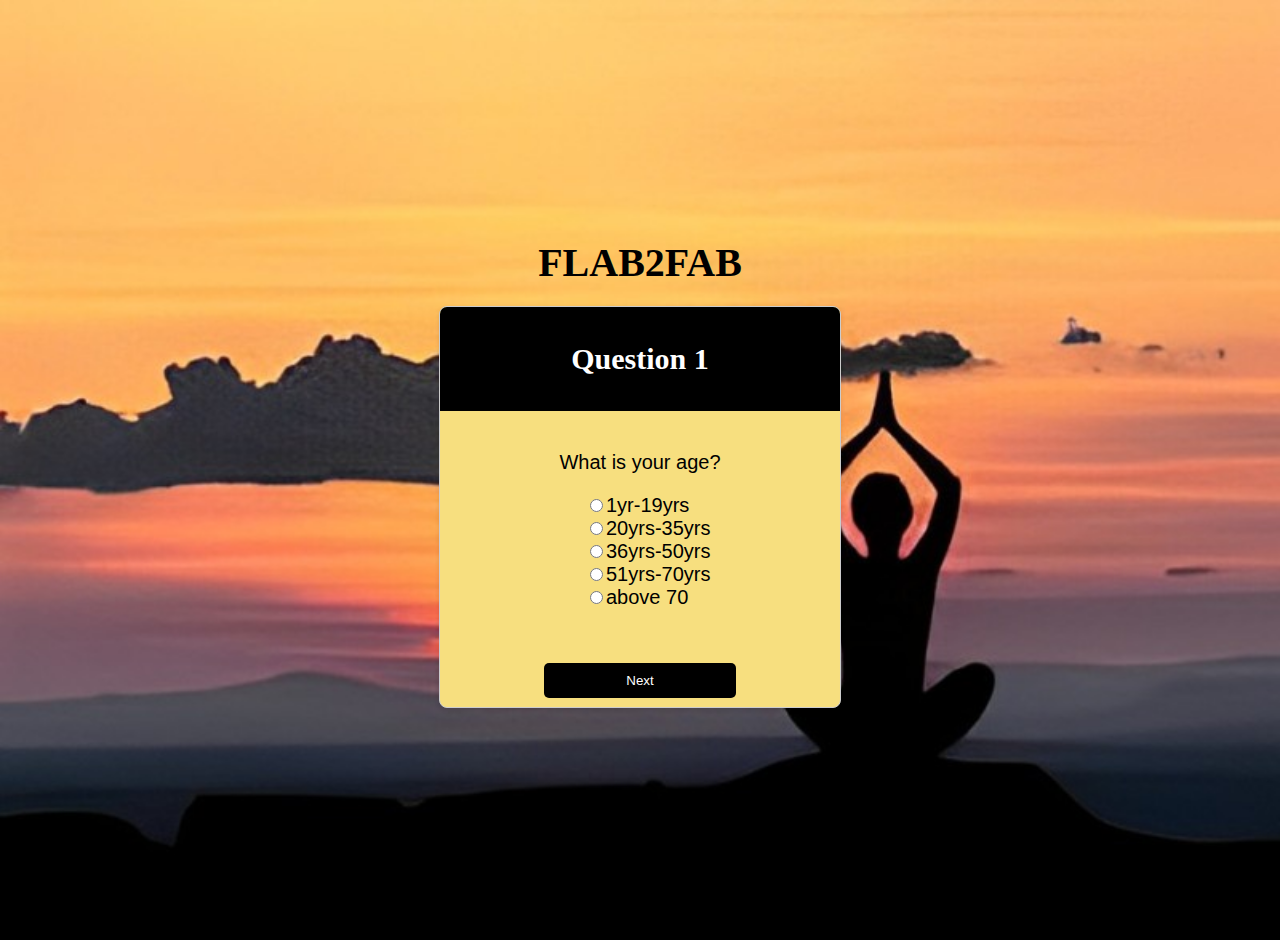
<file: index.html>
<!DOCTYPE html>
<html lang="en">
<head>
  <meta charset="UTF-8">
  <meta name="viewport" content="width=device-width, initial-scale=1.0">
  
  <style>
     body {
            background-image: url('yoga1 (1).jpeg');
            background-size: cover;
            background-repeat: no-repeat;
            font-family:cursive;
            font-size: 20px;
            background-color: #f0f0f0;
            margin: 0;
            padding: 20px;
            display: flex;
            justify-content: center;
            align-items: center;
            flex-direction: column; /* Align items vertically */
            min-height: 100vh;
        }
    h1 {
            color: #000;
            font-size: 2em;
            margin-bottom: 20px;
            /* flex: 1 1 100%; */
        }
        .radio{
            text-align: left;
            margin-left: 125px;
        }
  
    .quiz-card {
      display: none;
      width: 400px;
      height: 400px;
      background-color: #fff;
      border: 1px solid #ccc;
      border-radius: 8px;
      box-shadow: 0 2px 5px rgba(0, 0, 0, 0.1);
      margin-bottom: 20px;
      overflow: hidden;
      text-align: center;
    }

    .quiz-card.active {
      display: block;
      background-color:rgb(247, 223, 127);
    }

    .quiz-card-header {
      background-color: black;
      color: #fff;
      padding: 10px;
    }

    .quiz-card-content {
      padding: 20px;
      font-family: 'Quicksand', sans-serif;
    
     
    }

    .button-container {
      display: flex;
      justify-content: space-between;
    }

    .submit-btn {
       margin-top: 40px;
      background-color: black;
      color: #fff;
      padding: 10px;
      border: none;
      border-radius: 5px;
      cursor: pointer;
      width: 48%; /* Adjust the width as needed */
    }
    
  </style>

</head>

<body>
<h1>FLAB2FAB</h1>
    
  <div class="quiz-card active" id="card1" >
    <div class="quiz-card-header">
      <h2>Question 1</h2>
    </div>
    <div class="quiz-card-content">
      <p>What is your age?</p>
      <div class="radio">
        <input type="radio" name="q1" placeholder="Your answer..."required>1yr-19yrs
        <br>
        <input type="radio" name="q1" placeholder="Your answer..."required>20yrs-35yrs
        <br>
        <input type="radio" name="q1" placeholder="Your answer..."required>36yrs-50yrs
        <br>
        <input type="radio" name="q1" placeholder="Your answer..."required>51yrs-70yrs
        <br>
        <input type="radio" name="q1" placeholder="Your answer..."required>above 70
        <br>
      </div>
      
    </div>
    <div class="btn-container"> <button  style=" margin-top: 34px;" class="submit-btn" onclick="nextCard('card2')">Next</button></div>
   
  </div>

  <div class="quiz-card" id="card2">
    <div class="quiz-card-header">
      <h2>Question 2</h2>
    </div>
    <div class="quiz-card-content">
      <p>Your gender?</p>
      <div class="radio">
        <input type="radio" name="q2" placeholder="Your answer..."required>Female
        <br>
        <input type="radio" name="q2" placeholder="Your answer..."required>Male
        <br>
      </div>
      
    </div>
    <div class="btn-container"><button class="submit-btn" onclick="prevCard('card1')">Previous</button>
      <button style=" margin-top: 101px;" class="submit-btn" onclick="nextCard('card3')">Next</button></div>
    
    
  </div>

  <div class="quiz-card" id="card3">
    <div class="quiz-card-header">
      <h2>Question 3</h2>
    </div>
    <div class="quiz-card-content">
      <p>Your height?(in cm)</p>
      <input type="number" name="q3" placeholder="Your answer..."required>
    </div>
    <div class="btn-container"><button class="submit-btn" onclick="prevCard('card2')">Previous</button>
      <button style=" margin-top: 126px;" class="submit-btn" onclick="nextCard('card4')">Next</button></div>
    
  </div>
  <div class="quiz-card" id="card4">
    <div class="quiz-card-header">
      <h2>Question 4</h2>
    </div>
    <div class="quiz-card-content">
      <p>Your weight?(in kg)</p>
      <input type="number" name="q4" placeholder="Your answer..."required>
    </div>
    <div class="btn-container"><button class="submit-btn" onclick="prevCard('card3')">Previous</button>
      <button style=" margin-top: 120px;" class="submit-btn" onclick="nextCard('card5')">Next</button></div>
    
  </div>
  <div class="quiz-card" id="card5">
    <div class="quiz-card-header">
      <h2>Question 5</h2>
    </div>
    <div class="quiz-card-content">
      <p>How many servings of fruits and vegetables do you eat each day?</p>
      <input type="number" name="q5" placeholder="Your answer..."required>
    </div>
    <div class="btn-container"><button class="submit-btn" onclick="prevCard('card4')">Previous</button>
      <button style=" margin-top: 100px;"class="submit-btn" onclick="nextCard('card6')">Next</button></div>
    
  </div>
  <div class="quiz-card" id="card6">
    <div class="quiz-card-header">
      <h2>Question 6</h2>
    </div>
    <div class="quiz-card-content">
      <p>How many servings of processed foods do you eat each day?</p>
      <input type="number" name="q6" placeholder="Your answer..." required>
    </div>
    <div class="btn-container"><button class="submit-btn" onclick="prevCard('card5')">Previous</button>
      <button style=" margin-top: 100px;" class="submit-btn" onclick="nextCard('card7')">Next</button></div>
    
  </div>
  <div class="quiz-card" id="card7">
    <div class="quiz-card-header">
      <h2>Question 7</h2>
    </div>
    <div class="quiz-card-content">
      <p>How many times per week do you exercise for at least 30 minutes?</p>
      <input type="number" name="q7" placeholder="Your answer..." required>
    </div>
    <div class="btn-container"><button class="submit-btn" onclick="prevCard('card6')">Previous</button>
      <button style=" margin-top: 100px;" class="submit-btn" onclick="nextCard('card8')">Next</button></div>
    
  </div>
  <div class="quiz-card" id="card8">
    <div class="quiz-card-header">
      <h2>Question 8</h2>
    </div>
    <div class="quiz-card-content">
      <p>Do you have any family history of obesity?</p>
      <div class="radio">
        <input type="radio" name="q8" placeholder="Your answer..." required>yes
        <br>
        <input type="radio" name="q8" placeholder="Your answer..." required>no
        <br>
        <input type="radio" name="q8" placeholder="Your answer..."required>unsure
        <br>
      </div>
      
    </div>
    <div class="btn-container"> <button class="submit-btn" onclick="prevCard('card7')">Previous</button>
      <button style=" margin-top: 56px;" class="submit-btn" onclick="nextCard('card9')">Next</button></div>
   
  </div>
  <div class="quiz-card" id="card9">
    <div class="quiz-card-header">
      <h2>Question 9</h2>
    </div>
    <div class="quiz-card-content">
      <p>Do you have any other health conditions that may contribute to your weight?</p>
      <input type="text" id="question9" name="question9">
    </div>
    <div class="btn-container"><button class="submit-btn" onclick="prevCard('card8')">Previous</button>
      <button style=" margin-top: 101px;" class="submit-btn" onclick="nextCard('card10')">Next</button></div>
    
  </div>
  <div class="quiz-card" id="card10">
    <div class="quiz-card-header">
      <h2>Question 10</h2>
    </div>
    <div class="quiz-card-content">
      <p>Do you consume alcohol?</p>
      <div class="radio">
        <input type="radio" name="q10" placeholder="Your answer..." required>yes
        <br>
        <input type="radio" name="q10" placeholder="Your answer..."required>no
        <br>
      </div>
      
    </div>
    <div class="btn-container"><button class="submit-btn" onclick="prevCard('card9')">Previous</button>
      <button style=" margin-top: 103px;"class="submit-btn" onclick="nextCard('card11')">Next</button></div>
    

  </div>
  <div class="quiz-card" id="card11">
    <div class="quiz-card-header">
      <h2>Question 11</h2>
    </div>
    <div class="quiz-card-content">
      <p>How many hours do you sleep in a day?</p>
      <input type="number" name="q11" placeholder="Your answer..." required>
      
    </div>
    <div class="btn-container"><button class="submit-btn" onclick="prevCard('card10')">Previous</button>
      <button style=" margin-top: 126px;"class="submit-btn" onclick="nextCard('card12')">Next</button></div>
    

  </div>
  <div class="quiz-card" id="card12">
    <div class="quiz-card-header">
      <h2>Question 12</h2>
    </div>
    <div class="quiz-card-content">
      <p>Have you been sick in last 20 days?</p>
      <div class="radio">
        <input type="radio" name="q10" placeholder="Your answer..." >yes
        <br>
        <input type="radio" name="q10" placeholder="Your answer...">no
        <br>
      </div>
      
      
    </div>
    <div class="btn-container"><button class="submit-btn" onclick="prevCard('card11')">Previous</button>
      <button style=" margin-top: 100px;"class="submit-btn" ><a href="popup.html" style="color: white;
        text-decoration: none;">Submit</a></button></div>
    
  
  </div>
  
</div>
<div id="resultCard" class="result-card"></div>
<script>
    function showCard(cardId) {
      document.querySelectorAll('.quiz-card').forEach(card => {
        card.classList.remove('active');
      });
  
      document.getElementById(cardId).classList.add('active');
    }
  
    function nextCard(currentCardId) {
      var currentCardNumber = parseInt(currentCardId.replace('card', ''));
      var nextCardNumber = currentCardNumber ;
  
      // Show the next card if it exists
      var nextCardId = 'card' + nextCardNumber;
      if (document.getElementById(nextCardId)) {
        showCard(nextCardId);
      } else {
        submitQuiz();
      }
    }
  
    function prevCard(currentCardId) {
      var currentCardNumber = parseInt(currentCardId.replace('card', ''));
      var prevCardNumber = currentCardNumber ;
  
      // Show the previous card if it exists
      var prevCardId = 'card' + prevCardNumber;
      if (document.getElementById(prevCardId)) {
        showCard(prevCardId);
      }
    }
  
   
     
     
    
    
    
  </script>
  

</body>
</html>
</file>
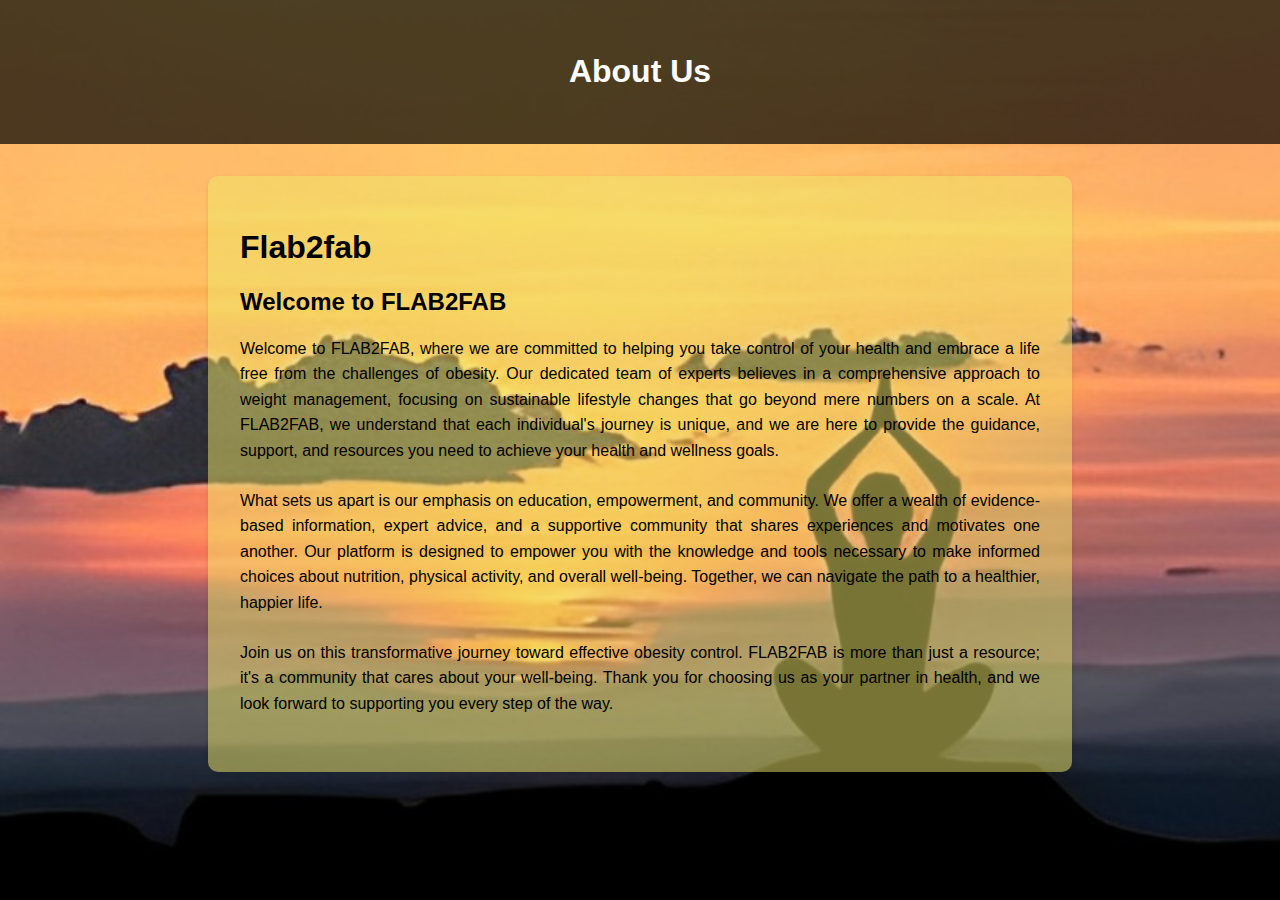
<file: aboutUs.html>
<!DOCTYPE html>
<html lang="en">
<head>
  <meta charset="UTF-8">
  <meta name="viewport" content="width=device-width, initial-scale=1.0">
  <title></title>
  <style>
    body {
      font-family: Arial, sans-serif;
      margin: 0;
      padding: 0;
      background-image: url('yoga1\ \(1\).jpeg');
      background-size: cover;
      background-repeat: no-repeat;
      background-attachment: fixed;
      
    }
    header {
      background-color: rgba(0, 0, 0, 0.7);
      color: #fff;
      text-align: center;
      padding: 2rem 0;
    }
    .container {
      max-width: 800px;
      margin: 2rem auto;
      padding: 2rem;
      box-shadow: 0 2px 4px rgba(0, 0, 0, 0.1);
      border-radius: 10px;
      background-color: rgba(240, 231, 105,0.5) ;
    }
    .about-text {
      line-height: 1.6;
      text-align: justify;
      margin-bottom: 1.5rem;
    }
  </style>
</head>
<body>
  <header>
    <h1>About Us</h1>
  </header>
  <div class="container">
    <h1>Flab2fab</h1>
    <h2>Welcome to FLAB2FAB</h2>
    <p class="about-text">
        Welcome to FLAB2FAB, where we are committed to helping you take control of your health and embrace a life free from the challenges of obesity. Our dedicated team of experts believes in a comprehensive approach to weight management, focusing on sustainable lifestyle changes that go beyond mere numbers on a scale. At FLAB2FAB, we understand that each individual's journey is unique, and we are here to provide the guidance, support, and resources you need to achieve your health and wellness goals.
    </p>
    <p class="about-text">
        What sets us apart is our emphasis on education, empowerment, and community. We offer a wealth of evidence-based information, expert advice, and a supportive community that shares experiences and motivates one another. Our platform is designed to empower you with the knowledge and tools necessary to make informed choices about nutrition, physical activity, and overall well-being. Together, we can navigate the path to a healthier, happier life.
    </p>
    <p class="about-text">
        Join us on this transformative journey toward effective obesity control. FLAB2FAB is more than just a resource; it's a community that cares about your well-being. Thank you for choosing us as your partner in health, and we look forward to supporting you every step of the way.


    </p>
  </div>
</body>
</html
</file>
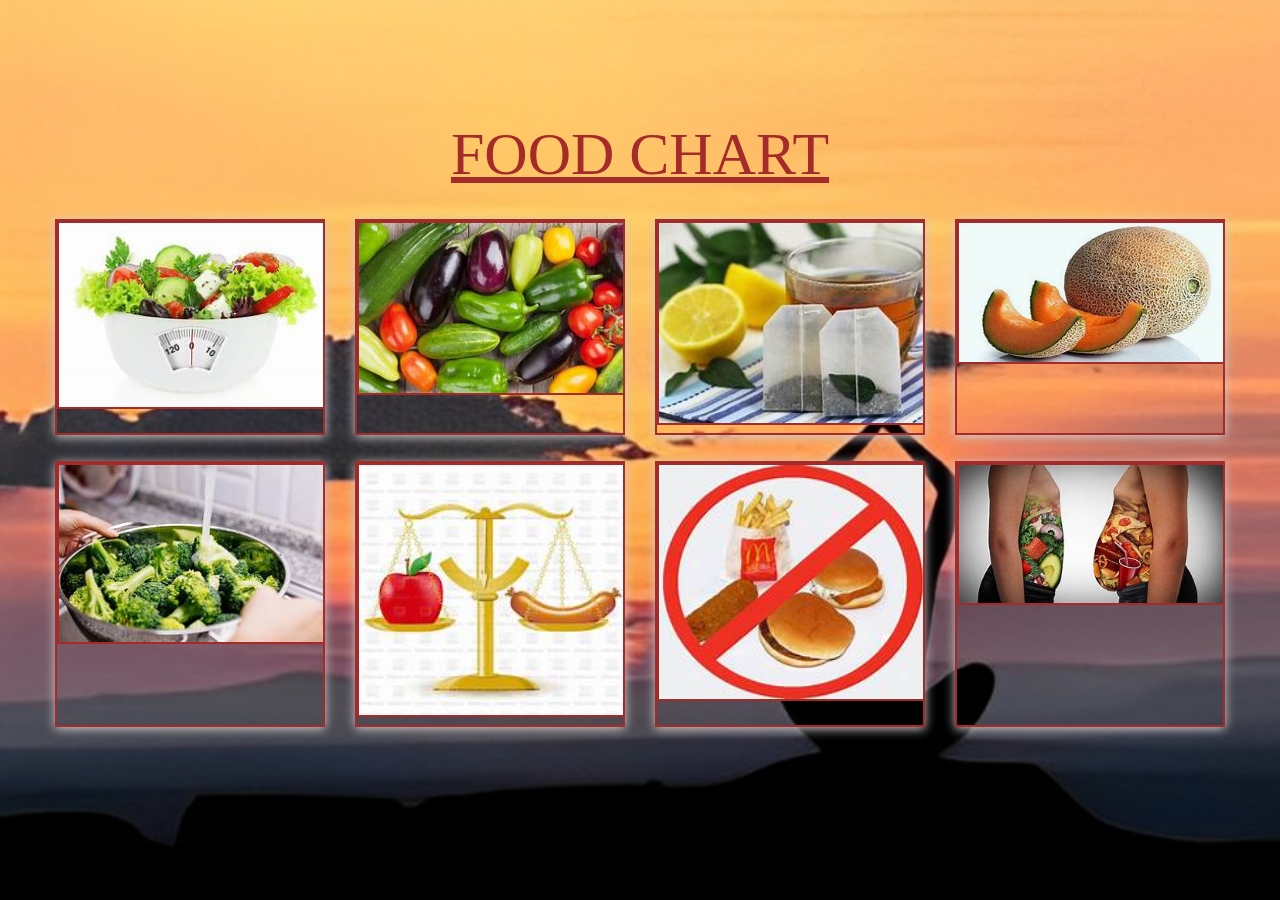
<file: foods.html>
<!DOCTYPE html>
<html lang="en">
<head>
    <meta charset="UTF-8">
    <meta name="viewport" content="width=device-width, initial-scale=1.0">
    <title>Document</title>
    <style>
        *{
            margin: 0;
            padding: 0;
            font-family: cursive;

        }
        body{
            background-color:rgb(247, 223, 127);
           background: url('yoga1\ \(1\).jpeg');
           background-repeat: no-repeat;
           background-size: cover;
        }
       
        img{
            width: 100%;
            transition: all 0.5s;
            border: 2px solid brown;
        }
        section{ 
            padding:70px 0 ;
            margin-top:50px ;
           
            text-align: center;
        }
        .container{
            max-width: 1200px;
            width: 100%;
            margin: 0 auto;
        }
        main{
            display: grid;
            grid-template-columns: repeat(4,1fr);
            grid-gap: 30px;
            margin: 30px 15px 0px 15px;

        }
        header{
            width: 70%;
            margin: 0 auto;
        }
        nav {
            width: 70%;
            margin: 0 auto;
        
    display: flex;
   font-family: cursive;
    background-color: brown;
    color: white;
    align-items: center;
    justify-content: space-between;
    padding: 1rem 2rem;
    width: 100%;
    height: 150px;
    top: 0;
    z-index: 1;
}


        header h1{
            margin: 0;
            font-size: 50;
            font-weight: 50;
            color: rgba(52,73,94,1);
        }
        .card{
            position: relative;
            overflow: hidden;
            max-height: 580px;
            height:100% ;
            box-shadow: 0px 2px 10px #ccc;
            transition: all 0.5s;
            border: 2px solid brown;
        }
        .card:hover{
            box-shadow: 0px 2px 10px #ccc;
            transition:all 0.5s ;
        }
        .card:hover img{
            transform:scale(1.1) ; 
            transition:all 0.4s ;
        }
        .blogcontent{
position: absolute;
left:0 ;
bottom: -45px;
width:100% ;
color: white;
padding:10px 5px ;
background: linear-gradient(45deg rgb(149,21,153)0%, rgba(144,192,229,0.4)100%);
transition:all 0.5s ;

        }
        .blogcontent h4{
            display: block;
            font-size:60% ;
            margin-top:5px ;
            font-weight:600 ;
            color:rgba(52,73,94,1) ;
        }
        .card:hover .blogcontent{
            bottom: 0;
            transition:all 0.5s ;
        }
        .blogcontent a:hover{
            text-decoration: underline;
        }
        @media(max-width:767px){
            main{
                grid-template-columns: repeat(2,1fr);
                grid-gap: 15px;
            }
            header{
                width: 92%;
            }
            .blogcontent{
                bottom: 0;
            }


        }
        @media(max-width:500px){
            main{
                grid-template-columns: repeat(1,1fr);
                grid-gap: 15px;
            }
        }
    </style>
</head> 
<body>
    <section>
        <div class="container">
            <header>
              
                <h1 style="color: brown;
                font-size: 60px;"><u>FOOD CHART</u></h1>
            </header>
            <main>
                <div class="card">
                    <img src="food1.jpeg" alt="">
                    <div class="blogcontetnt">
                    
                    </div>
                </div>
                <div class="card">
                    <img src="food2.jpeg" alt="">
                    <div class="blogcontetnt">
                    
                    </div>
                    </div>
                
                <div class="card">
                    <img src="food3.jpeg" alt="">
                    <div class="blogcontetnt">
                    
                  
                    </div>
                </div>
                <div class="card">
                    <img src="food4.jpeg" alt="">
                    <div class="blogcontetnt">
                    
                 
                    </div>
                </div>
                <div class="card">
                    <img src="food5.jpeg" alt="">
                    <div class="blogcontetnt">
                    
                
                    </div>
                </div>
                <div class="card">
                    <img src="food6.jpeg" alt="">
                    <div class="blogcontetnt">
                    
                  
                    </div>
                </div>
                <div class="card">
                    <img src="food7.jpeg" alt="">
                    <div class="blogcontetnt">
                    
                
                    </div>
                </div>
                <div class="card">
                    <img src="food8.jpeg" alt="">
                    <div class="blogcontetnt">
                    
                 
                    </div>
                </div>
               
               
            </main>
        </div>
    </section>
</body>
</html>
</file>
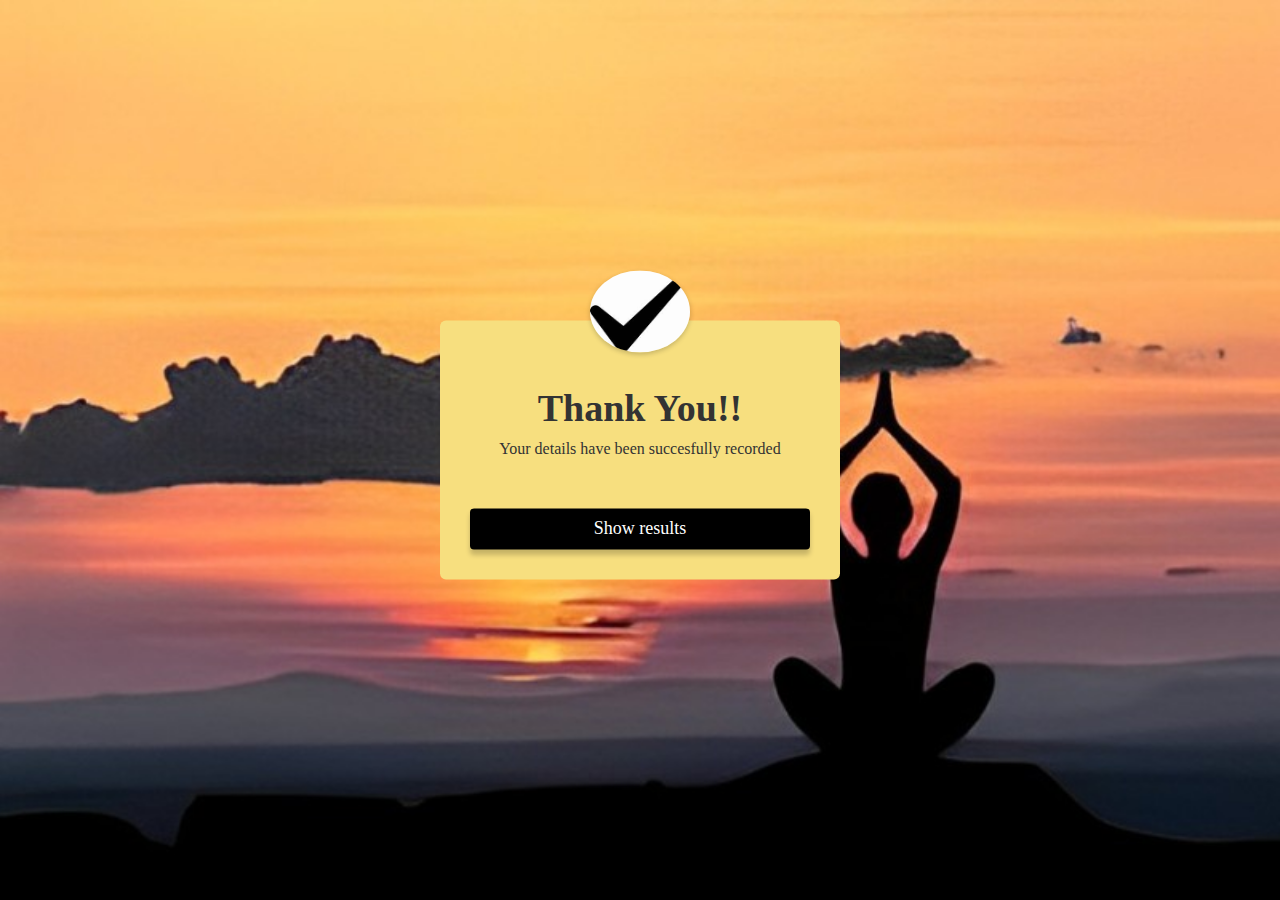
<file: popup.html>
<!DOCTYPE html>
<html lang="en">
<head>
    <meta charset="UTF-8">
    <meta name="viewport" content="width=device-width, initial-scale=1.0">
    <title>Document</title>
    <style>
        *{
            margin:0 ;
            padding: 0;
            font-family: cursive;
            box-sizing: border-box;
        }
        body{
            background-image: url('yoga1\ \(1\).jpeg');
            background-repeat: no-repeat;
            background-size: cover;
        }
        .container{

            width:100% ;
            height: 100vh;
            /* background: rgb(247, 223, 127); */
            display:flex ;
            align-items: center;
            justify-content:center ;
        }
        .btn{
            padding: 10px;
            background:#fff ;
            border: 0;
            outline:none ;
            cursor:pointer ;
            font-size: 22px;
            font-weight:500px ;
            border-radius:30px ;
        }
        .popup{

            width: 400px;
            background-color:rgb(247, 223, 127);
            border-radius: 6px;
            position: absolute;
            top:50% ;
            left:50% ;
            transform:translate(-50% ,-50%) ;
            text-align: center;
            padding: 0 30px 30px;
color: #333;
        }
        .popup img{

            width: 100px;
            margin-top:-50px ;
            border-radius:50% ;
            box-shadow:0 2px 5px rgba(0,0,0,0.2) ;
        }
        .popup h2{

            font-size: 38px;
            font-weight:500px ;
            margin:30px 0 10px ;
        }
        .buttn{
            width:100% ;
            margin-top: 50px;
            padding: 10px 0;
            background:black ;
            color: white;
            border:0 ;
            outline:none ;
            font-size: 18px;
            border-radius:4px ;
            cursor: pointer;
            box-shadow: 0 5px 5px rgba(0,0,0,0.2);
        }
    </style>
</head>
<body>
    <div class="container"><button type="submit" class="btn">Submit</button></div>
    <div class="popup">
        <img src="tick.jpeg" alt="">
        <h2>Thank You!!</h2>
        <p>Your details have been succesfully recorded</p>
        <button class="buttn"><a href="result.html" style="color: white; text-decoration: none;">Show results</a></button>
    </div>
</body>
</html>
</file>
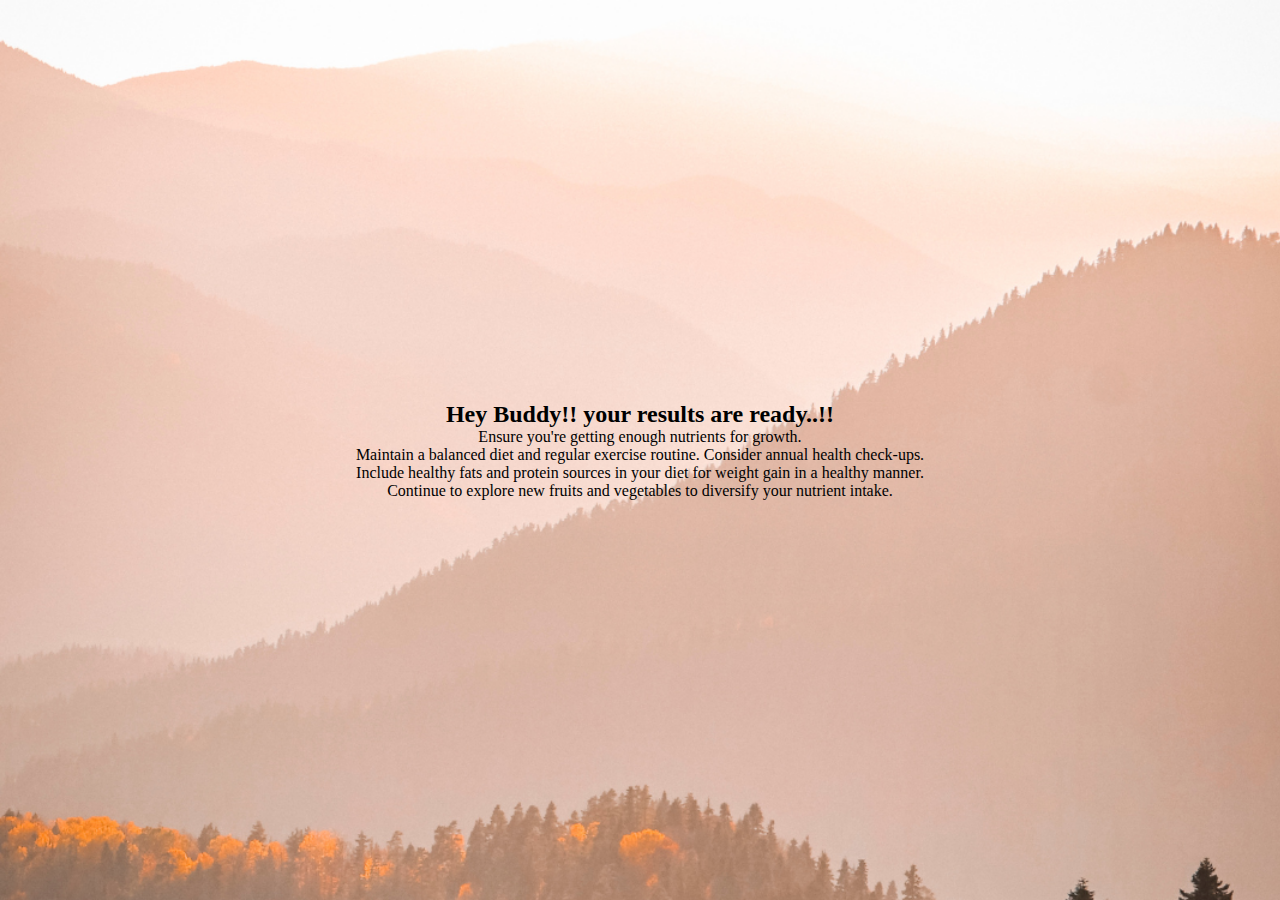
<file: result.html>
<!DOCTYPE html>
<html lang="en">
<head>
    <meta charset="UTF-8">
    <meta name="viewport" content="width=device-width, initial-scale=1.0">
    <title>Document</title>
    <style>
    * {
            margin: 0;
            padding: 0;
            font-family: cursive;
            box-sizing: border-box;
            
        }
        

        .container {
            width: 100%;
            height: 100vh;
            background-image: url("./Brown\ Mountain\ Scenery\ Motivational\ Quote\ Instagram\ Portrait\ Post.png");
            background-size: cover;
            background-repeat: no-repeat;
            color: black;
            text-align: center;
            display: flex;
            align-items: center;
            justify-content: center;
            flex-direction: column; /* Added to make children stack vertically */
        }

        /* You can also style the list items if needed */
        .container ul {
            list-style-type:none;
            padding: 0;
            margin: 0;
        }

        .container li {
            margin-bottom: 10px;

        }
    </style>
</head>
<body>
    <div class="container">
        <h2>Hey Buddy!! your results are ready..!!</h2>
        <p>Ensure you're getting enough nutrients for growth.
          <br>
          Maintain a balanced diet and regular exercise routine. Consider annual health check-ups.
          <br>
          Include healthy fats and protein sources in your diet for weight gain in a healthy manner.
          <br>
          Continue to explore new fruits and vegetables to diversify your nutrient intake.
        </p>
        
    </div>
</body>
</html>
</file>
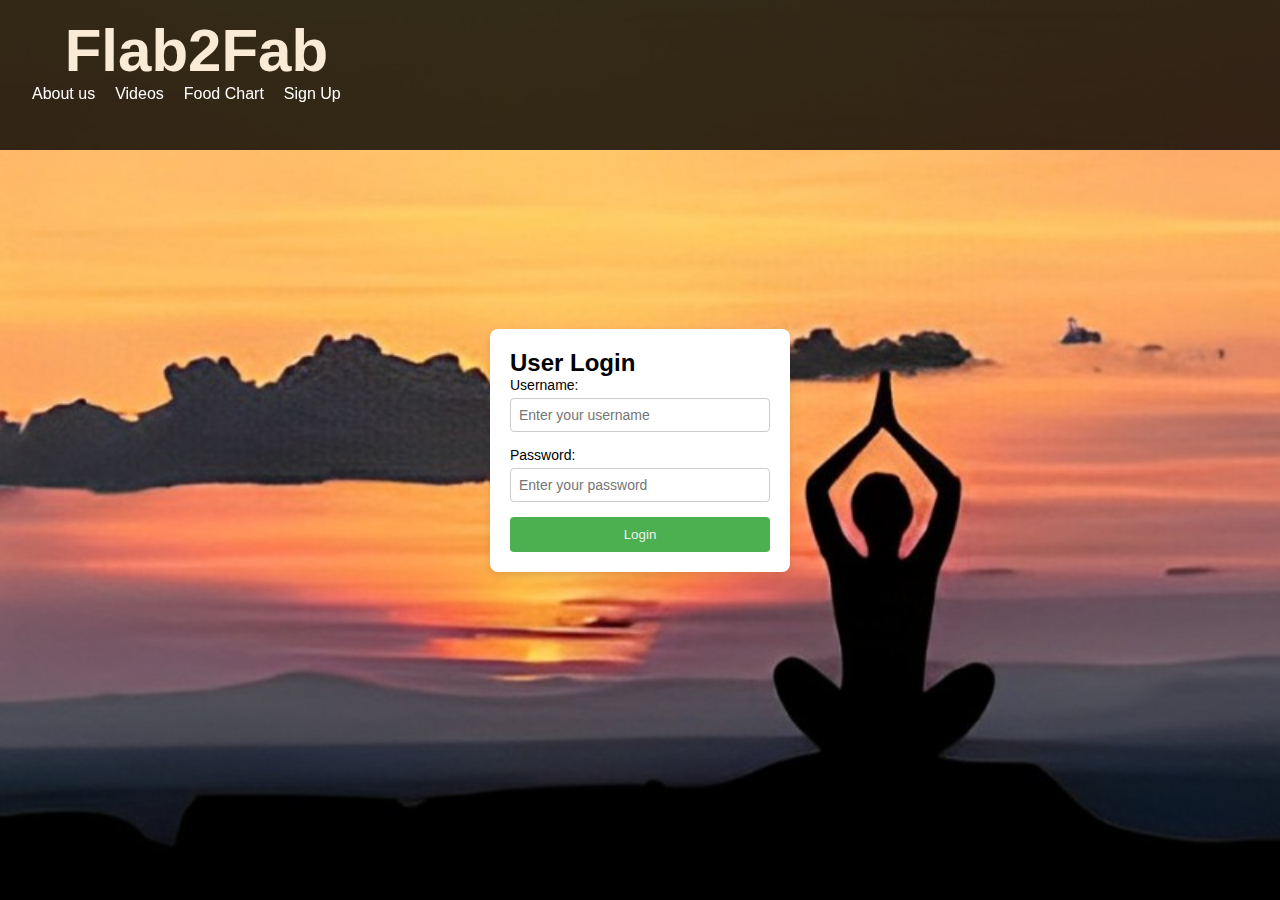
<file: signup.html>
<!DOCTYPE html>
<html lang="en">
<head>
    <meta charset="UTF-8">
    <meta name="viewport" content="width=device-width, initial-scale=1.0">

    <title>User Login Card</title>
    <style>
        * {
            box-sizing: border-box;
            margin: 0;
            padding: 0;
        }

        body {
            background-image: url('yoga1\ \(1\).jpeg');
            background-repeat: no-repeat;
            background-size: cover;
            font-family: Arial, sans-serif;
            background-color: #f0f0f0;
            display: flex;
            align-items: center;
            justify-content: center;
            height: 100vh;
            margin: 0;
        }
        header {
    background-color: rgba(0, 0, 0, 0.8);
    position: fixed;
    width: 100%;
    height: 150px;
    top: 0;
    z-index: 1;
}

nav {
    display: flex;
    align-items: center;
    justify-content: space-between;
    padding: 1rem 2rem;
}
.nav-links {
    list-style: none;
    display: flex;
    justify-content: space-evenly;
}

.nav-links li {
    margin-right: 20px;
    justify-content: space-evenly;
    
}

.nav-links a {
    text-decoration: none;
    color: #fff;
    transition: color 0.3s;
    display: flex;
    justify-content: space-evenly;
}

.nav-links a:hover {
    color: #ffd700;
}
        .card {
            width: 300px;
            background-color: #fff;
            padding: 20px;
            border-radius: 8px;
            box-shadow: 0 4px 8px rgba(0, 0, 0, 0.1);
        }

        .input-group {
            margin-bottom: 15px;
        }

        label {
            display: block;
            font-size: 14px;
            margin-bottom: 5px;
        }

        input {
            width: 100%;
            padding: 8px;
            font-size: 14px;
            border: 1px solid #ccc;
            border-radius: 4px;
            box-sizing: border-box;
        }

        button {
            background-color: #4caf50;
            color: #fff;
            padding: 10px;
            border: none;
            border-radius: 4px;
            cursor: pointer;
            width: 100%;
        }
    </style>
</head>
<body style="background-color:rgb(247, 223, 127);">
    <header>
        <nav>  
              <div class="logo">
                  
              <h1 style="text-align: center; font-size: 60px; color:antiquewhite">Flab2Fab</h1>
              <ul class="nav-links">
                  <li><a href="aboutUs.html">About us</a></li>
                  <li><a href="video.html">Videos</a></li>
                  <li><a href="foods.html">Food Chart</a></li>
                  <li><a href="signup.html">Sign Up</a></li>
              </ul>
          </nav>
      </header>
    <form onsubmit="performLogin(event)">
        <div class="card">
            <h2>User Login</h2>
            <div class="input-group">
                <label for="username">Username:</label>
                <input type="text" id="username" placeholder="Enter your username">
            </div>
            <div class="input-group">
                <label for="password">Password:</label>
                <input type="password" id="password" placeholder="Enter your password">
            </div>
            <button type="submit"><a href="index.html" style="color: #f0f0f0; text-decoration: none;">Login</a></button>
        </div>
    </form>

    <script>
       
       function performLogin(event) {
            event.preventDefault();

            const hsLoginBaseUrl =  function performLogin(event) {
            event.preventDefault();

            const hsLoginBaseUrl = 'https://example.com'; // Replace with your actual base URL
            const hospitalCode = 'exampleHospital'; // Replace with the hospital code
            const clientId = 'yourClientId'; // Replace with your client ID
            const clientSecret = 'yourClientSecret'; // Replace with your client secret

            const username = document.getElementById('username').value;
            const password = document.getElementById('password').value;

            const apiUrl = `${hsLoginBaseUrl}/oauth/token?grant_type=password&username=${username}&password=${password}&hospCode=${hospitalCode}&client_secret=${clientSecret}&client_id=${clientId}`;

            fetch(apiUrl, {
                method: 'POST',
                headers: {
                    'Content-Type': 'application/x-www-form-urlencoded',
                },
            })
            .then(response => {
                if (!response.ok) {
                    throw new Error('Network response was not ok');
                }
                return response.json();
            })
            .then(data => {
                console.log('Login successful:', data);
                // Redirect the user to another page
                window.location.href = 'index.html';
            })
            .catch(error => {
                console.error('Login failed:', error);
                // You can display an error message to the user or perform other error-handling actions
            });
        }; // Replace with your actual base URL
            
        }
</script>

    
</body>
</html>
</file>
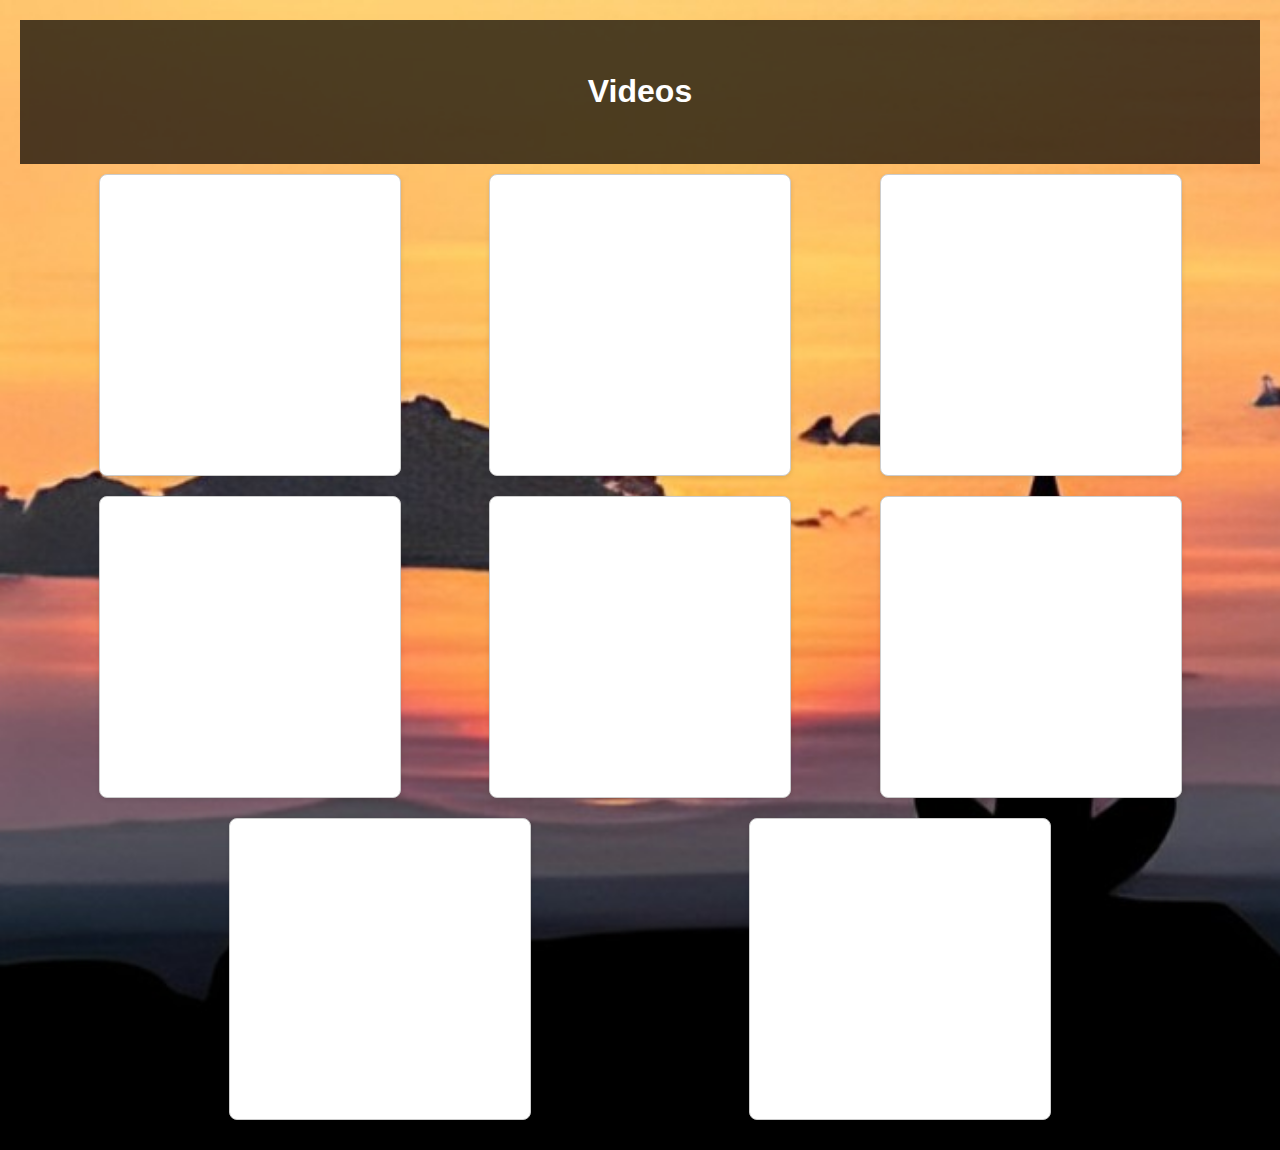
<file: video.html>
<!DOCTYPE html>
<html lang="en">
<head>
    <meta charset="UTF-8">
    <meta name="viewport" content="width=device-width, initial-scale=1.0">
    <title>YouTube Video Cards</title>
    <style>
        body {
            font-family: Arial, sans-serif;
            background-color: #f0f0f0;
            display: flex;
            flex-wrap: wrap;
            justify-content: space-evenly;
            align-items: center;
            min-height: 100vh;
            margin: 0;
            padding: 20px;
        }

        header {
            background-color: rgba(0, 0, 0, 0.7);
            color: #fff;
            text-align: center;
            padding: 2rem 0;
            width: 100%;
        }

        .video-card {
            width: 300px;
            height: 300px;
            background-color: #fff;
            border: 1px solid #ccc;
            border-radius: 8px;
            box-shadow: 0 2px 5px rgba(0, 0, 0, 0.1);
            margin: 10px;
            overflow: hidden;
        }

        .video-card iframe {
            width: 100%;
            height: 100%;
        }
    </style>
</head>
<body style="background-image: url('yoga1\ \(1\).jpeg'); background-repeat: no-repeat;background-size: cover;">
    <header>
        <h1>Videos</h1>
      </header>
<div class="video-card">
    <iframe width="560" height="315" src="https://www.youtube.com/embed/digpucxFbMo?si=qX8jf8VGu1kf0r9a" title="YouTube video player" frameborder="0" allow="accelerometer; autoplay; clipboard-write; encrypted-media; gyroscope; picture-in-picture; web-share" allowfullscreen></iframe>
</div>

<div class="video-card">
    <iframe width="560" height="315" src="https://www.youtube.com/embed/J212vz33gU4?si=8neHcBANw1fx77DO" title="YouTube video player" frameborder="0" allow="accelerometer; autoplay; clipboard-write; encrypted-media; gyroscope; picture-in-picture; web-share" allowfullscreen></iframe></div>

<div class="video-card">
    <iframe width="560" height="315" src="https://www.youtube.com/embed/9MxloSNj-h4?si=dJSRm2_HbpUpi1MM" title="YouTube video player" frameborder="0" allow="accelerometer; autoplay; clipboard-write; encrypted-media; gyroscope; picture-in-picture; web-share" allowfullscreen></iframe>
</div>
<div class="video-card">
    <iframe width="560" height="315" src="https://www.youtube.com/embed/_KGEkwSRoF0?si=r6dmB9wc-m-nhvvG" title="YouTube video player" frameborder="0" allow="accelerometer; autoplay; clipboard-write; encrypted-media; gyroscope; picture-in-picture; web-share" allowfullscreen></iframe>
</div>
<div class="video-card">
    <iframe width="560" height="315" src="https://www.youtube.com/embed/dj03_VDetdw?si=zqVRAdZm5jWcdWEr" title="YouTube video player" frameborder="0" allow="accelerometer; autoplay; clipboard-write; encrypted-media; gyroscope; picture-in-picture; web-share" allowfullscreen></iframe>
</div>
<div class="video-card">
    <iframe width="560" height="315" src="https://www.youtube.com/embed/vN25AxvLb0k?si=KMA9SRgNXAdi4lw4" title="YouTube video player" frameborder="0" allow="accelerometer; autoplay; clipboard-write; encrypted-media; gyroscope; picture-in-picture; web-share" allowfullscreen></iframe>
</div>
<div class="video-card">
    <iframe width="560" height="315" src="https://www.youtube.com/embed/XMcab1MFaLc?si=yfSKMF1td7YU8Hg4" title="YouTube video player" frameborder="0" allow="accelerometer; autoplay; clipboard-write; encrypted-media; gyroscope; picture-in-picture; web-share" allowfullscreen></iframe>
</div>
<div class="video-card">
    <iframe width="560" height="315" src="https://www.youtube.com/embed/17GrPDnYt6E?si=qGlNNfimitPEXlzD" title="YouTube video player" frameborder="0" allow="accelerometer; autoplay; clipboard-write; encrypted-media; gyroscope; picture-in-picture; web-share" allowfullscreen></iframe>
</div>
<!-- Add more video cards as needed -->

</body>
</html>
</file>
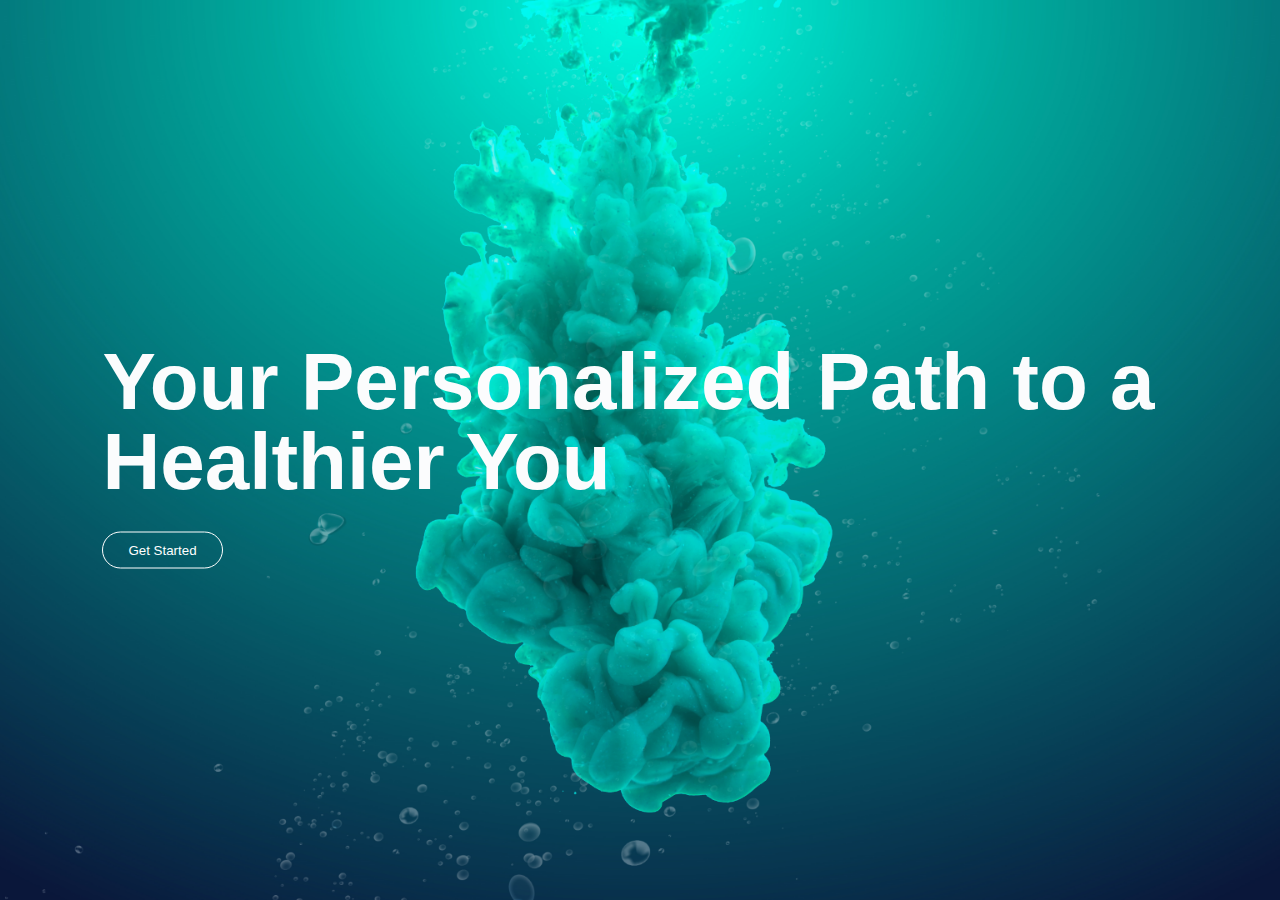
<file: welcome.html>
<!DOCTYPE html>
<html lang="en">
<head>
    <meta charset="UTF-8">
    <meta name="viewport" content="width=device-width, initial-scale=1.0">
    <title>Flab2fab</title>
    <link rel="stylesheet" href="style.css">
</head>
<body>
    <div class="hero">
        <div class="navbar">
            
        </div>
        <div class="content">
            <h1>Your Personalized Path to a<br>  Healthier You</h1>

            <button type="button"><a style="color: white;text-decoration: none;" href="signup.html">Get Started</a></button>
        </div>
        
        </div>
     
    </div>
</body>
</html>
</file>
<file: style.css>
*{
    margin:0;
    padding:0;
    font-family: sans-serif 
}
    .hero{
        width:100%;
        height: 100vh;
        background-image:url('background.png');
        background-size:cover;
        background-position:center;
        position:relative;
        overflow:hidden;

    }

   

    .navbar{
        width:85% ;
        height: 15%;
        margin: auto;
        display: flex;
        align-items: center;
        justify-content: space-between;
    }
    button{
        color: #fbfcfd;
        padding: 10px 25px;
        background: transparent;
        border: 1px solid #fff;
        border-radius: 20px;
        outline:none ;
        cursor: pointer;

    }
    .content{
        color: #fbfcfd;
        position: absolute;
        top:50%;
        left:8%;
        transform: translateY(-50%);
        z-index: 2 ;
    }
h1{
    font-size: 80px;
    margin: 10px 0 30px;
    line-height: 80px;
}

.menu{
    display: block;
    width: 25px;
    margin: 40pxx auto;
    cursor: pointer;
}
.socal-links img, .useful-links img{
    width: 25px;
    margin:5px auto;
cursor:pointer;
}
.social-links{
    width: 50px;
    text-align: center;
    position:absolute;
    top:50%;
    transform: translateY(-50%);
}
.useful-links{
    width: 50px;
    text-align: center;
    position:absolute;
    bottom:30px;
   
}
.bubbles img{
    width: 50px;
    animation: bubble 7s linear infinite;
}
.bubbles{
    width: 100%;
    display: flex;
    align-items: center;
    justify-content: space-around;
    position: absolute;
    bottom: -70px;
}
@keyframes bubble{
    0%{
        transform: translateY(0);
        opacity: 0;
    }
    25%{
       
        opacity: 1;
    }
    50%{
        
        opacity: 1;
    }
    70%{
               opacity: 1;
    }
    100%{
        transform: translateY(-80vh);
        opacity: 1;
    }
    }
    .bubbles img:nth-child(1){
        animation-delay: 2s;
width: 25px;
    }
    .bubbles img:nth-child(2){
        animation-delay: 3s;

    }
    .bubbles img:nth-child(3){
        animation-delay: 1.5s;
width: 22px;
    }
    .bubbles img:nth-child(4){
        animation-delay: 2s fast;

    }
    .bubbles img:nth-child(5){
        animation-delay: 5s;
width: 25px;
    }
    .bubbles img:nth-child(6){
        animation-delay: 4.5s;

    }
    .bubbles img:nth-child(7){
        animation-delay: 2s;
width: 22px;
    }
    .bubbles img:nth-child(8){
        animation-delay: 6s;

    }
</file>
